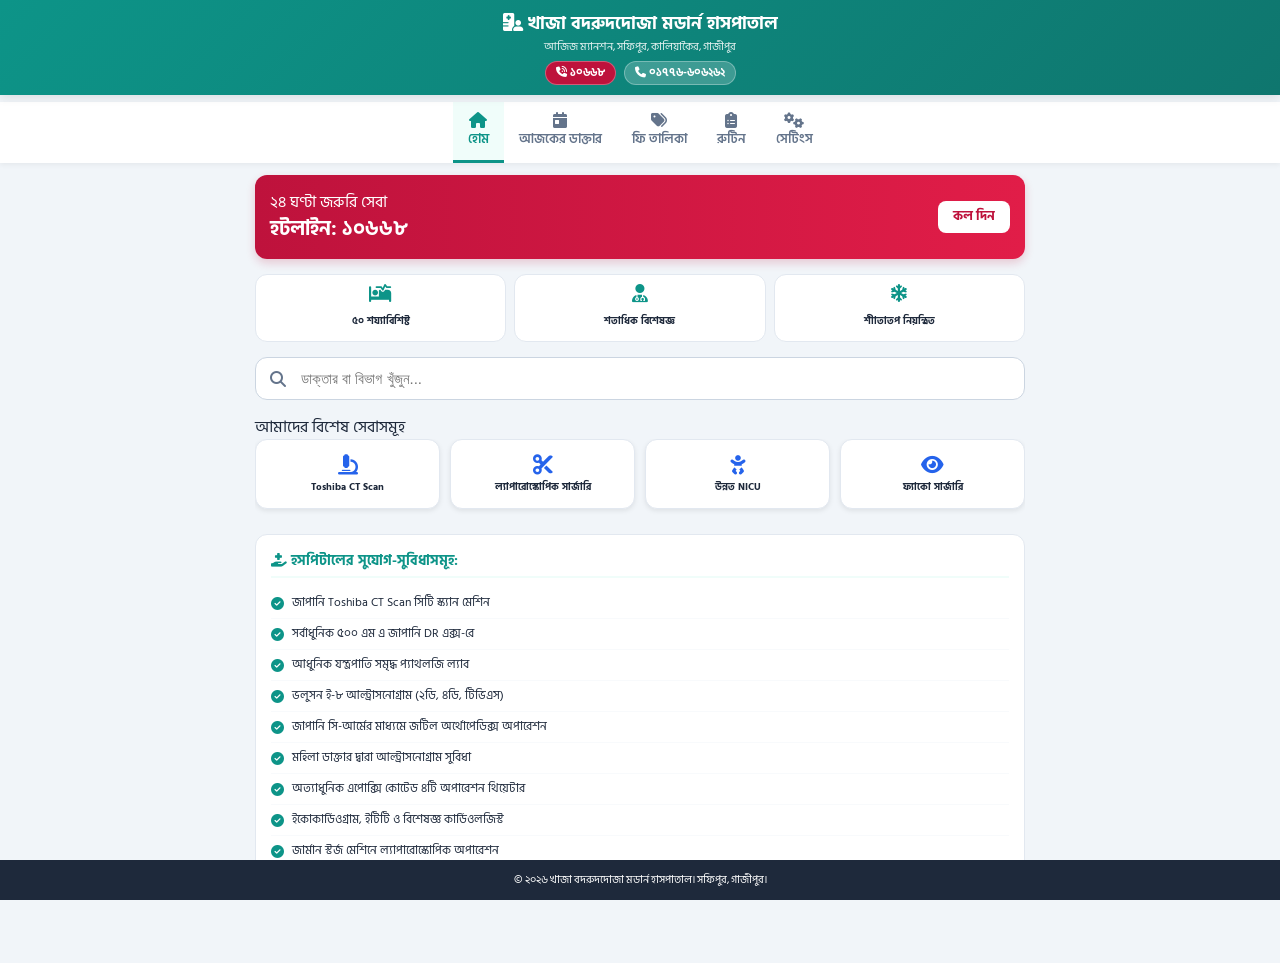
<file: index.html>
<!DOCTYPE html>
<html lang="bn">
<head>
    <meta charset="UTF-8">
    <meta name="viewport" content="width=device-width, initial-scale=1.0">
    <title>KBMH - ডিজিটাল পোর্টাল</title>
    <link href="https://fonts.googleapis.com/css2?family=Hind+Siliguri:wght@400;500;600;700&display=swap" rel="stylesheet">
    <link rel="stylesheet" href="https://cdnjs.cloudflare.com/ajax/libs/font-awesome/6.4.0/css/all.min.css">
    <link rel="stylesheet" href="style.css">
</head>
<body>

<header>
    <h1><i class="fa-solid fa-hospital-user"></i> খাজা বদরুদদোজা মডার্ন হাসপাতাল</h1>
    <p>আজিজ ম্যানশন, সফিপুর, কালিয়াকৈর, গাজীপুর</p>
    <div class="contact-info">
        <a href="tel:10668" class="hotline-top"><i class="fa-solid fa-phone-volume"></i> ১০৬৬৮</a>
        <a href="tel:01776606262"><i class="fa-solid fa-phone"></i> ০১৭৭৬-৬০৬২৬২</a>
    </div>
</header>

<nav id="navbar">
    <a onclick="showSection('home', this)" class="active-link"><i class="fa-solid fa-house"></i> হোম</a>
    <a onclick="showSection('day-view', this)"><i class="fa-solid fa-calendar-day"></i> আজকের ডাক্তার</a>
    <a onclick="showSection('fee-view', this)"><i class="fa-solid fa-tags"></i> ফি তালিকা</a>
    <a onclick="showSection('full-view', this)"><i class="fa-solid fa-clipboard-list"></i> রুটিন</a>
    <a onclick="showSection('settings-view', this)"><i class="fa-solid fa-gears"></i> সেটিংস</a>
</nav>

<div class="container">
    
    <!-- ১. হোম পেজ সেকশন -->
    <section id="home" class="active">
        <div class="hotline-card">
            <div class="hotline-text">
                <span>২৪ ঘণ্টা জরুরি সেবা</span>
                <h3>হটলাইন: ১০৬৬৮</h3>
            </div>
            <a href="tel:10668" class="call-btn">কল দিন</a>
        </div>

        <div class="hospital-info-grid">
            <div class="info-item"><i class="fa-solid fa-bed-pulse"></i><span>৫০ শয্যাবিশিষ্ট</span></div>
            <div class="info-item"><i class="fa-solid fa-user-doctor"></i><span>শতাধিক বিশেষজ্ঞ</span></div>
            <div class="info-item"><i class="fa-solid fa-snowflake"></i><span>শীাতাতপ নিয়ন্ত্রিত</span></div>
        </div>

        <div class="search-container">
            <input type="text" id="mainSearch" class="search-box" placeholder="ডাক্তার বা বিভাগ খুঁজুন..." onkeyup="searchDoctors()">
            <i class="fa-solid fa-search search-icon"></i>
        </div>

        <div id="searchResults"></div>

        <div class="service-heading">আমাদের বিশেষ সেবাসমূহ</div>
        <div class="services-scroll">
            <div class="service-box"><i class="fa-solid fa-microscope"></i><p>Toshiba CT Scan</p></div>
            <div class="service-box"><i class="fa-solid fa-scissors"></i><p>ল্যাপারোস্কোপিক সার্জারি</p></div>
            <div class="service-box"><i class="fa-solid fa-baby"></i><p>উন্নত NICU</p></div>
            <div class="service-box"><i class="fa-solid fa-eye"></i><p>ফ্যাকো সার্জারি</p></div>
        </div>

        <!-- লিফলেট থেকে নেওয়া সেবা সমূহ -->
        <div class="detailed-services">
            <h4 class="service-title-small"><i class="fa-solid fa-hand-holding-medical"></i> হসপিটালের সুযোগ-সুবিধাসমূহ:</h4>
            <ul class="hospital-services">
                <li><i class="fa-solid fa-circle-check"></i> জাপানি Toshiba CT Scan সিটি স্ক্যান মেশিন</li>
                <li><i class="fa-solid fa-circle-check"></i> সর্বাধুনিক ৫০০ এম এ জাপানি DR এক্স-রে</li>
                <li><i class="fa-solid fa-circle-check"></i> আধুনিক যন্ত্রপাতি সমৃদ্ধ প্যাথলজি ল্যাব</li>
                <li><i class="fa-solid fa-circle-check"></i> ভলুসন ই-৮ আল্ট্রাসনোগ্রাম (২ডি, ৪ডি, টিভিএস)</li>
                <li><i class="fa-solid fa-circle-check"></i> জাপানি সি-আর্মের মাধ্যমে জটিল অর্থোপেডিক্স অপারেশন</li>
                <li><i class="fa-solid fa-circle-check"></i> মহিলা ডাক্তার দ্বারা আল্ট্রাসনোগ্রাম সুবিধা</li>
                <li><i class="fa-solid fa-circle-check"></i> অত্যাধুনিক এপোক্সি কোটেড ৪টি অপারেশন থিয়েটার</li>
                <li><i class="fa-solid fa-circle-check"></i> ইকোকার্ডিওগ্রাম, ইটিটি ও বিশেষজ্ঞ কার্ডিওলজিস্ট</li>
                <li><i class="fa-solid fa-circle-check"></i> জার্মান স্টর্জ মেশিনে ল্যাপারোস্কোপিক অপারেশন</li>
            </ul>
        </div>
    </section>

    <!-- ২. আজকের শিডিউল -->
    <section id="day-view">
        <div class="filter-grid">
            <select id="daySelect" onchange="filterDay()">
                <option value="">দিন সিলেক্ট করুন</option>
                <option value="শনিবার">শনিবার</option><option value="রবিবার">রবিবার</option>
                <option value="সোমবার">সোমবার</option><option value="মঙ্গলবার">মঙ্গলবার</option>
                <option value="বুধবার">বুধবার</option><option value="বৃহস্পতিবার">বৃহস্পতিবার</option>
                <option value="শুক্রবার">শুক্রবার</option>
            </select>
            <select id="deptSelectDay" onchange="filterDay()"><option value="">সকল বিভাগ</option></select>
        </div>
        <div id="dayResults"></div>
    </section>

    <!-- ৩. ফি তালিকা -->
    <section id="fee-view">
        <select id="deptSelectFee" onchange="filterFees()" style="margin-bottom:15px;"><option value="">বিভাগ সিলেক্ট করুন</option></select>
        <div class="table-responsive" id="feeResults"></div>
    </section>

    <!-- ৪. পূর্ণাঙ্গ রুটিন -->
    <section id="full-view">
        <div class="filter-grid">
            <select id="deptSelectFull" onchange="updateDocList()"><option value="">বিভাগ সিলেক্ট করুন</option></select>
            <select id="doctorSelect" onchange="showFullSchedule()"><option value="">ডাক্তার সিলেক্ট করুন</option></select>
        </div>
        <div id="fullResults"></div>
    </section>

    <!-- ৫. এডমিন সেটিংস -->
    <section id="settings-view">
        <div class="admin-filter-container">
            <label style="font-size:13px; font-weight:bold; color:var(--text-muted); display:block; margin-bottom:5px;">এডমিন প্যানেল: ডাক্তার অন/অফ করুন</label>
            <select id="deptSelectSettings" onchange="renderSettingsList()"><option value="">বিভাগ সিলেক্ট করুন</option></select>
        </div>
        <div id="settingsList"></div>
    </section>

</div>

<div class="footer"><p>&copy; ২০২৬ খাজা বদরুদদোজা মডার্ন হাসপাতাল। সফিপুর, গাজীপুর।</p></div>

<script src="data.js"></script>
<script src="script.js"></script>

</body>
</html>
</file>
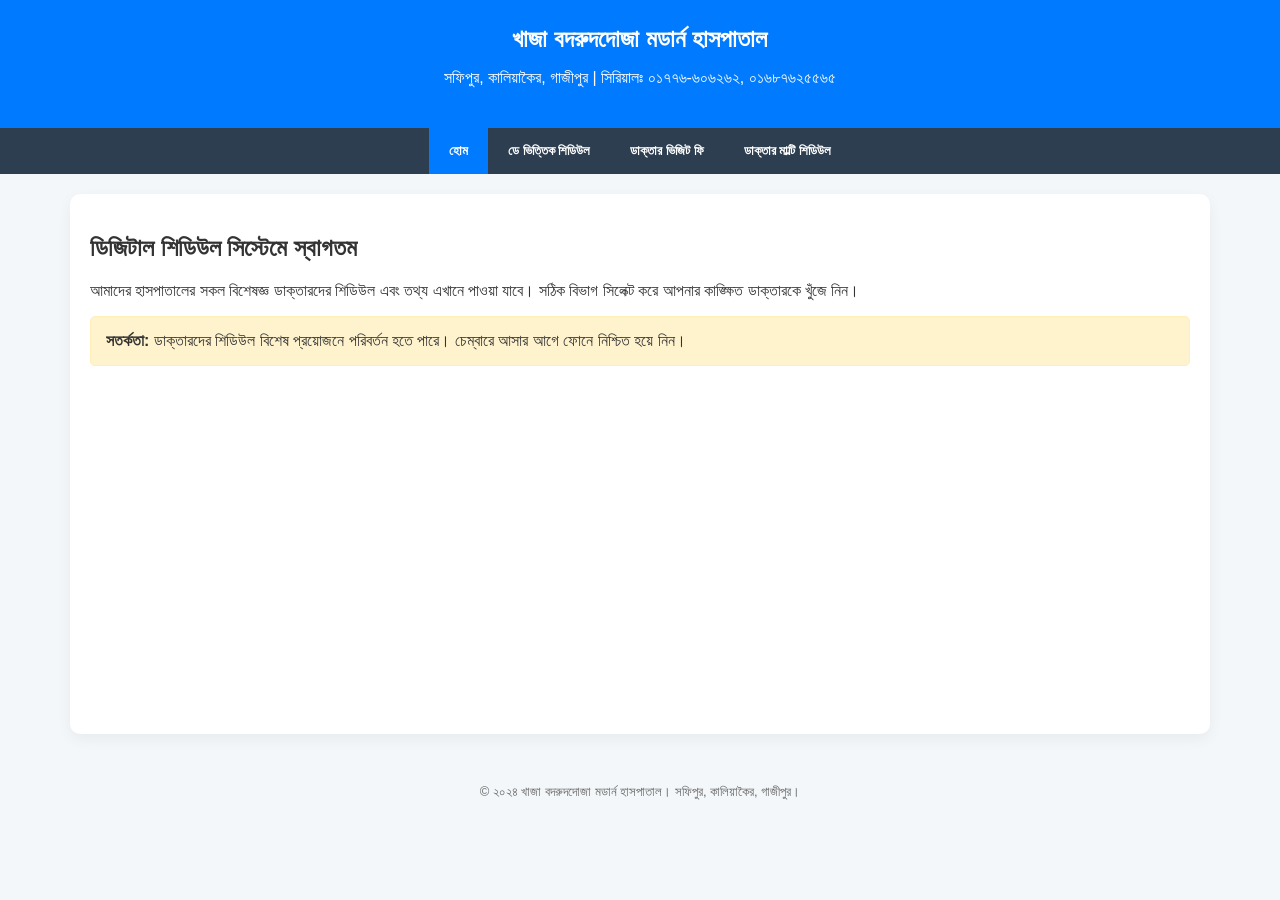
<file: update5.html>
<!DOCTYPE html>
<html lang="bn">
<head>
    <meta charset="UTF-8">
    <meta name="viewport" content="width=device-width, initial-scale=1.0">
    <title>খাজা বদরুদদোজা মডার্ন হাসপাতাল - ডিজিটাল শিডিউল</title>
    <style>
        :root { --primary: #007bff; --dark: #2c3e50; --bg: #f4f7f9; --white: #ffffff; }
        body { font-family: 'Segoe UI', Arial, sans-serif; margin: 0; background-color: var(--bg); color: #333; }
        
        header { background: var(--primary); color: var(--white); padding: 25px; text-align: center; box-shadow: 0 4px 10px rgba(0,0,0,0.1); }
        header h1 { margin: 0; font-size: 24px; }
        
        nav { background: var(--dark); display: flex; justify-content: center; position: sticky; top: 0; z-index: 1000; overflow-x: auto; }
        nav a { color: var(--white); padding: 15px 20px; text-decoration: none; font-size: 13px; font-weight: bold; cursor: pointer; white-space: nowrap; }
        nav a:hover { background: #1a252f; }
        nav a.active-link { background: var(--primary); }

        .container { max-width: 1100px; margin: 20px auto; padding: 20px; background: var(--white); border-radius: 10px; min-height: 500px; box-shadow: 0 5px 15px rgba(0,0,0,0.05); }
        
        section { display: none; animation: fadeIn 0.4s ease; }
        section.active { display: block; }
        @keyframes fadeIn { from { opacity: 0; } to { opacity: 1; } }

        .filter-box { background: #eef2f7; padding: 20px; border-radius: 8px; margin-bottom: 25px; display: flex; gap: 15px; flex-wrap: wrap; border: 1px solid #ddd; }
        select { padding: 12px; border-radius: 6px; border: 1px solid #ccc; flex: 1; min-width: 200px; font-size: 15px; }

        .doctor-card { background: #fff; border: 1px solid #eee; border-left: 6px solid var(--primary); margin-bottom: 15px; padding: 18px; border-radius: 8px; position: relative; }
        .card-top { display: flex; justify-content: space-between; align-items: flex-start; margin-bottom: 10px; }
        .doc-name { font-size: 19px; color: #000; margin: 0; font-weight: bold; }
        .info-badge { background: #f0f7ff; border: 1px solid #cce5ff; padding: 6px 12px; border-radius: 5px; font-size: 13px; text-align: right; line-height: 1.4; }

        .spec-text { color: #d63384; font-size: 14px; font-weight: 600; display: block; margin-bottom: 10px; }
        .schedule-list { font-size: 14px; border-top: 1px solid #f0f0f0; padding-top: 10px; }
        .schedule-row { display: flex; justify-content: space-between; padding: 4px 0; }

        table { width: 100%; border-collapse: collapse; margin-top: 10px; }
        th, td { border: 1px solid #eee; padding: 12px; text-align: left; font-size: 14px; }
        th { background: #f8f9fa; color: var(--primary); }

        .footer { text-align: center; padding: 30px; font-size: 13px; color: #666; }
    </style>
</head>
<body>

<header>
    <h1>খাজা বদরুদদোজা মডার্ন হাসপাতাল</h1>
    <p>সফিপুর, কালিয়াকৈর, গাজীপুর | সিরিয়ালঃ ০১৭৭৬-৬০৬২৬২, ০১৬৮৭৬২৫৫৬৫</p>
</header>

<nav id="menu">
    <a onclick="showSection('home', this)" class="active-link">হোম</a>
    <a onclick="showSection('day-schedule', this)">ডে ভিত্তিক শিডিউল</a>
    <a onclick="showSection('visit-fee', this)">ডাক্তার ভিজিট ফি</a>
    <a onclick="showSection('multi-schedule', this)">ডাক্তার মাল্টি শিডিউল</a>
</nav>

<div class="container">
    <section id="home" class="active">
        <h2>ডিজিটাল শিডিউল সিস্টেমে স্বাগতম</h2>
        <p>আমাদের হাসপাতালের সকল বিশেষজ্ঞ ডাক্তারদের শিডিউল এবং তথ্য এখানে পাওয়া যাবে। সঠিক বিভাগ সিলেক্ট করে আপনার কাঙ্ক্ষিত ডাক্তারকে খুঁজে নিন।</p>
        <div style="background: #fff3cd; padding: 15px; border-radius: 5px; border: 1px solid #ffeeba;">
            <strong>সতর্কতা:</strong> ডাক্তারদের শিডিউল বিশেষ প্রয়োজনে পরিবর্তন হতে পারে। চেম্বারে আসার আগে ফোনে নিশ্চিত হয়ে নিন।
        </div>
    </section>

    <section id="day-schedule">
        <h2>দিন অনুযায়ী ডাক্তারদের তালিকা</h2>
        <div class="filter-box">
            <select id="daySelect" onchange="filterDaySchedule()">
                <option value="">দিন সিলেক্ট করুন</option>
                <option value="শনিবার">শনিবার</option>
                <option value="রবিবার">রবিবার</option>
                <option value="সোমবার">সোমবার</option>
                <option value="মঙ্গলবার">মঙ্গলবার</option>
                <option value="বুধবার">বুধবার</option>
                <option value="বৃহস্পতিবার">বৃহস্পতিবার</option>
                <option value="শুক্রবার">শুক্রবার</option>
            </select>
            <select id="deptSelectDay" onchange="filterDaySchedule()">
                <option value="">বিভাগ সিলেক্ট করুন</option>
            </select>
        </div>
        <div id="dayResults"></div>
    </section>

    <section id="visit-fee">
        <h2>বিভাগ অনুযায়ী ভিজিট ফি ও রুম নম্বর</h2>
        <div class="filter-box">
            <select id="deptSelectFee" onchange="filterFeesByDept()">
                <option value="">বিভাগ সিলেক্ট করুন</option>
            </select>
        </div>
        <div id="feeResultArea"></div>
    </section>

    <section id="multi-schedule">
        <h2>ডাক্তারের সাপ্তাহিক শিডিউল</h2>
        <div class="filter-box">
            <select id="deptSelectMulti" onchange="updateDoctorList()">
                <option value="">বিভাগ সিলেক্ট করুন</option>
            </select>
            <select id="doctorSelect" onchange="showSpecificDoctorSchedule()">
                <option value="">আগে বিভাগ সিলেক্ট করুন</option>
            </select>
        </div>
        <div id="multiResults"></div>
    </section>
</div>

<div class="footer">
    &copy; ২০২৪ খাজা বদরুদদোজা মডার্ন হাসপাতাল। সফিপুর, কালিয়াকৈর, গাজীপুর।
</div>

<script>
    // আপনার লিস্টের প্রতিটি ডাক্তারকে ১০০% নিখুঁতভাবে এখানে যোগ করা হয়েছে
    const doctors = [
        // ১. মেডিসিন, ডায়াবেটিস, হৃদরোগ ও বক্ষব্যাধি
        { name: "অধ্যাপক ডা. আবদুল হামিদ", dept: "মেডিসিন, ডায়াবেটিস, হৃদরোগ ও বক্ষব্যাধি", spec: "বক্ষব্যাধি ও মেডিসিন বিশেষজ্ঞ", fee1: 700, fee2: 500, schedules: [{day: "শনিবার", time: "10:00 AM - 3:00 PM", room: "145"}, {day: "বুধবার", time: "10:00 AM - 3:00 PM", room: "145"}] },
        { name: "ডা. সাব্বির আহমেদ চৌধুরী", dept: "মেডিসিন, ডায়াবেটিস, হৃদরোগ ও বক্ষব্যাধি", spec: "ডায়াবেটিস, উচ্চ রক্তচাপ ও মেডিসিন বিশেষজ্ঞ", fee1: 500, fee2: 300, schedules: [{day: "শনিবার", time: "10:00 AM - 8:00 PM", room: "155"}, {day: "সোমবার", time: "10:00 AM - 8:00 PM", room: "155"}] },
        { name: "ডাঃ মোঃ ফারুক রহমান মজুমদার", dept: "মেডিসিন, ডায়াবেটিস, হৃদরোগ ও বক্ষব্যাধি", spec: "হৃদরোগ, মেডিসিন ও বাতজ্বর বিশেষজ্ঞ", fee1: 600, fee2: 0, schedules: [{day: "শনিবার", time: "10:00 AM - 6:00 PM", room: "160"}] },
        { name: "ডা. সৈয়দ রেজওয়ান কবির", dept: "মেডিসিন, ডায়াবেটিস, হৃদরোগ ও বক্ষব্যাধি", spec: "হৃদরোগ, মেডিসিন ও বাতজ্বর বিশেষজ্ঞ", fee1: 700, fee2: 0, schedules: [{day: "শনিবার", time: "3:00 PM - 9:00 PM", room: "116"}, {day: "শুক্রবার", time: "10:00 AM - 8:00 PM", room: "116"}] },
        { name: "ডা. মোঃ আসিফুর রহমান আসিফ", dept: "মেডিসিন, ডায়াবেটিস, হৃদরোগ ও বক্ষব্যাধি", spec: "মেডিসিন, হৃদরোগ, বক্ষব্যাধি, কিডনি ও লিভার রোগ অভিজ্ঞ", fee1:500,fee2: 0, schedules: [{day: "শনিবার", time: "4:00 PM - 8:00 PM", room: "145"}, {day: "বুধবার", time: "4:00 PM - 8:00 PM", room: "145"}, {day: "বৃহস্পতিবার", time: "4:00 PM - 8:00 PM", room: "145"}] },
        { name: "সহকারী অধ্যাপক ডাঃ মোঃ সাইয়েদুল আশিক", dept: "মেডিসিন, ডায়াবেটিস, হৃদরোগ ও বক্ষব্যাধি", spec: "লিভার, গ্যাস্ট্রোএন্টারোজি ও মেডিসিন বিশেষজ্ঞ", fee1:600, fee2: 0, schedules: [{day: "শনিবার", time: "3:30 PM - 8:00 PM", room: "117"}, {day: "মঙ্গলবার", time: "3:30 PM - 8:00 PM", room: "117"}, {day: "বুধবার", time: "4:00 PM - 8:00 PM", room: "117"}] },
        { name: "ডা. মোঃ ইমাদুল ইসলাম (মিঠু)", dept: "মেডিসিন, ডায়াবেটিস, হৃদরোগ ও বক্ষব্যাধি", spec: "মেডিসিন ও ডায়াবেটিস বিশেষজ্ঞ", fee1: 500, fee2: 0, schedules: [{day: "রবিবার", time: "10:00 AM - 3:00 PM", room: "117"}, {day: "বুধবার", time: "10:00 AM - 3:00 PM", room: "117"}] },
        { name: "প্রফেসর ডা. আবুল হাসনাত মোঃ জাফর", dept: "মেডিসিন, ডায়াবেটিস, হৃদরোগ ও বক্ষব্যাধি", spec: "হৃদরোগ, মেডিসিন, বাতজ্বর ও উচ্চরক্তচাপ বিশেষজ্ঞ", fee1:800, fee2: 0, schedules: [{day: "রবিবার", time: "10:00 AM - 2:00 PM", room: "145"}, {day: "মঙ্গলবার", time: "10:00 AM - 2:00 PM", room: "145"}] },
        { name: "ডা. মোঃ শোয়েব মাহমুদ চৌধুরী", dept: "মেডিসিন, ডায়াবেটিস, হৃদরোগ ও বক্ষব্যাধি", spec: "মেডিসিন, গ্যাস্ট্রোএন্টারোলজী ও ডায়াবেটিস বিশেষজ্ঞ", fee1: 500, fee2: 0, schedules: [{day: "রবিবার", time: "10:00 AM - 3:00 PM", room: "121"}] },
        { name: "অধ্যাপক ডা. মোঃ মুইদুল হক", dept: "মেডিসিন, ডায়াবেটিস, হৃদরোগ ও বক্ষব্যাধি", spec: "মেডিসিন, বক্ষব্যাধি ও হৃদরোগ বিশেষজ্ঞ", fee1: 800, fee2: 0, schedules: [{day: "রবিবার", time: "4:00 PM - 8:00 PM", room: "116"}] },
        { name: "সহকারী অধ্যাপক ডাঃ মোঃ কায়সারুল ইসলাম", dept: "মেডিসিন, ডায়াবেটিস, হৃদরোগ ও বক্ষব্যাধি", spec: "মেডিসিন, ডায়াবেটিস ও হৃদরোগ বিশেষজ্ঞ", fee1:600, fee2: 0, schedules: [{day: "রবিবার", time: "5:00 PM - 8:00 PM", room: "117"}, {day: "মঙ্গলবার", time: "5:00 PM - 8:00 PM", room: "117"}, {day: "বৃহস্পতিবার", time: "4:00 PM - 8:00 PM", room: "117"}, {day: "শুক্রবার", time: "10:00 AM - 6:00 PM", room: "117"}] },
        { name: "সহকারী অধ্যাপক ডাঃ মোঃ আজহারুল ইসলাম", dept: "মেডিসিন, ডায়াবেটিস, হৃদরোগ ও বক্ষব্যাধি", spec: "মেডিসিন ও হৃদরোগ বিশেষজ্ঞ", fee1:700, fee2: 0, schedules: [{day: "রবিবার", time: "4:00 PM - 8:00 PM", room: "145"}] },
        { name: "ডা. সুলতান মাহমুদ", dept: "মেডিসিন, ডায়াবেটিস, হৃদরোগ ও বক্ষব্যাধি", spec: "মেডিসিন, নিউরো মেডিসিন ও ডায়াবেটিস বিশেষজ্ঞ", fee1:500, fee2: 0, schedules: [{day: "রবিবার", time: "5:00 PM - 8:00 PM", room: "115"}, {day: "মঙ্গলবার", time: "5:00 PM - 8:00 PM", room: "115"}, {day: "বৃহস্পতিবার", time: "5:00 PM - 9:00 PM", room: "115"}] },
        { name: "ডা. প্রফুল্ল চন্দ্র নাথ তালুকদার", dept: "মেডিসিন, ডায়াবেটিস, হৃদরোগ ও বক্ষব্যাধি", spec: "মেডিসিন, হৃদরোগ ও বক্ষব্যাধি বিশেষজ্ঞ", fee1:600, fee2: 0, schedules: [{day: "সোমবার", time: "10:00 AM - 3:00 PM", room: "117"}, {day: "মঙ্গলবার", time: "10:00 AM - 3:00 PM", room: "117"}] },
        { name: "সহযোগী অধ্যাপক ডা. এ.কে এম তারিকুল হাসান", dept: "মেডিসিন, ডায়াবেটিস, হৃদরোগ ও বক্ষব্যাধি", spec: "কিডনী, মেডিসিন, ডায়াবেটিস ও উচ্চ রক্তচাপ বিশেষজ্ঞ", fee1:800, fee2: 0, schedules: [{day: "সোমবার", time: "9:00 AM - 2:00 PM", room: "120"}, {day: "শুক্রবার", time: "4:00 PM - 8:00 PM", room: "120"}] },
        { name: "ডা. নাজমুন্নাহার সাথী", dept: "মেডিসিন, ডায়াবেটিস, হৃদরোগ ও বক্ষব্যাধি", spec: "মেডিসিন, ডায়াবেটিস ও হরমোন অভিজ্ঞ", fee1:500, fee2: 0, schedules: [{day: "সোমবার", time: "10:00 AM - 8:00 PM", room: "154"}, {day: "বুধবার", time: "10:00 AM - 7:00 PM", room: "154"}] },
        { name: "অধ্যাপক ডা. সোলায়মান হোসেন", dept: "মেডিসিন, ডায়াবেটিস, হৃদরোগ ও বক্ষব্যাধি", spec: "হৃদরোগ, বাতজ্বর ও মেডিসিন বিশেষজ্ঞ", fee1:700, fee2: 0, schedules: [{day: "সোমবার", time: "4:00 PM - 8:00 PM", room: "117"}] },
        { name: "ডা. মোঃ শাহজাদা তাবরেজ", dept: "মেডিসিন, ডায়াবেটিস, হৃদরোগ ও বক্ষব্যাধি", spec: "বক্ষব্যাধি মেডিসিন বিশেষজ্ঞ", fee1:700, fee2: 0, schedules: [{day: "সোমবার", time: "4:00 PM - 8:00 PM", room: "147"}] },
        { name: "সহকারী অধ্যাপক ডাঃ বিশ্বজিৎ কুমার বিশ্বাস", dept: "মেডিসিন, ডায়াবেটিস, হৃদরোগ ও বক্ষব্যাধি", spec: "বক্ষব্যাধি ও মেডিসিন বিশেষজ্ঞ", fee1:700, fee2: 0, schedules: [{day: "মঙ্গলবার", time: "3:30 PM - 7:00 PM", room: "149"}, {day: "শুক্রবার", time: "10:00 AM - 3:00 PM", room: "149"}] },
        { name: "ডা. মোসাঃ হুরে জান্নাত", dept: "মেডিসিন, ডায়াবেটিস, হৃদরোগ ও বক্ষব্যাধি", spec: "কিডনি রোগ, ডায়াবেটিস, হাইপারটেনশন ও মেডিসিন বিশেষজ্ঞ", fee1:600, fee2: 0, schedules: [{day: "মঙ্গলবার", time: "4:00 PM - 8:00 PM", room: "155"}] },
        { name: "সহকারী অধ্যাপক ডা. মোঃ বদিউজ্জামান (সজীব)", dept: "মেডিসিন, ডায়াবেটিস, হৃদরোগ ও বক্ষব্যাধি", spec: "মেডিসিন, হৃদরোগ ও বাত জ্বর বিশেষজ্ঞ", fee1:600, fee2: 0, schedules: [{day: "মঙ্গলবার", time: "4:00 PM - 8:00 PM", room: "116"}, {day: "শুক্রবার", time: "4:00 PM - 8:00 PM", room: "116"}] },
        { name: "সহকারী অধ্যাপক ডা. এনামুল কবির খান", dept: "মেডিসিন, ডায়াবেটিস, হৃদরোগ ও বক্ষব্যাধি", spec: "হৃদরোগ, মেডিসিন, ডায়াবেটিস, বাতজ্বর বিশেষজ্ঞ", fee1:700, fee2: 0, schedules: [{day: "বুধবার", time: "5:00 PM - 8:00 PM", room: "116"}] },
        { name: "ডা. মোঃ মাহবুব ইসলাম", dept: "মেডিসিন, ডায়াবেটিস, হৃদরোগ ও বক্ষব্যাধি", spec: "বক্ষব্যাধি ও মেডিসিন বিশেষজ্ঞ", fee1:700, fee2: 0, schedules: [{day: "বুধবার", time: "4:00 PM - 8:00 PM", room: "151"}, {day: "শুক্রবার", time: "4:00 PM - 8:00 PM", room: "151"}] },
        { name: "ডা. মোঃ নাজমুল আলম", dept: "মেডিসিন, ডায়াবেটিস, হৃদরোগ ও বক্ষব্যাধি", spec: "হৃদরোগ, মেডিসিন, বাতজ্বর ও উচ্চ রক্তচাপ বিশেষজ্ঞ", fee1:600, fee2: 0, schedules: [{day: "বুধবার", time: "4:00 PM - 8:00 PM", room: "146"}] },
        { name: "অধ্যাপক ডা. মোঃ আব্দুর রহিম", dept: "মেডিসিন, ডায়াবেটিস, হৃদরোগ ও বক্ষব্যাধি", spec: "মেডিসিন বিশেষজ্ঞ", fee1:1000, fee2: 0, schedules: [{day: "বৃহস্পতিবার", time: "10:00 AM - 3:00 PM", room: "116"}] },
        { name: "ডা. মোঃ রাকিব-উল-হাসান (BSMMU)", dept: "মেডিসিন, ডায়াবেটিস, হৃদরোগ ও বক্ষব্যাধি", spec: "বাত-ব্যথা, ডায়াবেটিস, মেডিসিন, অটো ইমিউনো বিশেষজ্ঞ", fee1:700, fee2: 0, schedules: [{day: "বৃহস্পতিবার", time: "4:00 PM - 8:00 PM", room: "146"}] },
        { name: "সহযোগী অধ্যাপক ডা. এফ.আর. আল-মাহমুদ", dept: "মেডিসিন, ডায়াবেটিস, হৃদরোগ ও বক্ষব্যাধি", spec: "মেডিসিন, বাত ব্যথা ও প্যারালাইসিস বিশেষজ্ঞ", fee1:600, fee2: 0, schedules: [{day: "শুক্রবার", time: "3:00 PM - 8:00 PM", room: "160"}] },

        // ২. গাইনী ও প্রসূতি বিদ্যা
        { name: "ডা. জাহিদাতুন নিসা", dept: "গাইনী ও প্রসূতি বিদ্যা", spec: "গাইনী বিশেষজ্ঞ ও সার্জন", fee1:600, fee2: 0, schedules: [{day: "শনিবার", time: "10:00 AM - 8:00 PM", room: "119"}] },
        { name: "ডা. নারগীছ আক্তার", dept: "গাইনী ও প্রসূতি বিদ্যা", spec: "স্ত্রীরোগ ও প্রসূতীবিদ্যা বিশেষজ্ঞ ও সার্জন", fee1:600, fee2: 0, schedules: [{day: "শনিবার", time: "10:00 AM - 2:00 PM", room: "121"}, {day: "রবিবার", time: "10:00 AM - 2:00 PM", room: "121"}, {day: "সোমবার", time: "10:00 AM - 2:00 PM", room: "121"}, {day: "মঙ্গলবার", time: "10:00 AM - 2:00 PM", room: "121"}, {day: "বুধবার", time: "10:00 AM - 2:00 PM", room: "121"}, {day: "শুক্রবার", time: "10:00 AM - 2:00 PM", room: "121"}] },
        { name: "ডা. শরমিন আক্তার", dept: "গাইনী ও প্রসূতি বিদ্যা", spec: "স্ত্রী ও প্রসূতি বিদ্যা বিশেষজ্ঞ ও সার্জন", fee1:700, fee2: 0, schedules: [{day: "শনিবার", time: "5:00 PM - 9:00 PM", room: "159"}] },
        { name: "ডা. অন্তরা পাল", dept: "গাইনী ও প্রসূতি বিদ্যা", spec: "গাইনী, প্রসূতি ও গাইনী ক্যান্সার বিশেষজ্ঞ ও সার্জন", fee1:600, fee2: 0, schedules: [{day: "শনিবার", time: "4:00 PM - 8:00 PM", room: "146"}, {day: "বুধবার", time: "4:00 PM - 8:00 PM", room: "146"}] },
        { name: "ডা. মাহমুদা খাতুন", dept: "গাইনী ও প্রসূতি বিদ্যা", spec: "গাইনী বিশেষজ্ঞ ও সার্জন", fee1: 600, fee2: 400, schedules: [{day: "রবিবার", time: "10:00 AM - 3:00 PM", room: "119"}, {day: "সোমবার", time: "10:00 AM - 8:00 PM", room: "119"}, {day: "মঙ্গলবার", time: "10:00 AM - 3:00 PM", room: "119"}, {day: "বুধবার", time: "10:00 AM - 3:00 PM", room: "119"}, {day: "বৃহস্পতিবার", time: "10:00 AM - 8:00 PM", room: "119"}, {day: "শুক্রবার", time: "10:00 AM - 8:00 PM", room: "119"}] },
        { name: "ডা. রুমা আক্তার", dept: "গাইনী ও প্রসূতি বিদ্যা", spec: "গাইনী রোগ ও সনোলজিস্ট", fee1: 0, fee2: 0, schedules: [{day: "রবিবার", time: "10:00 AM - 8:00 PM", room: "106"}, {day: "সোমবার", time: "10:00 AM - 1:00 PM", room: "106"}, {day: "মঙ্গলবার", time: "10:00 AM - 1:00 PM", room: "106"}, {day: "বুধবার", time: "10:00 AM - 1:00 PM", room: "106"}, {day: "শুক্রবার", time: "10:00 AM - 8:00 PM", room: "106"}] },
        { name: "সহযোগী অধ্যাপক ডা. আয়শা সিদ্দিকা", dept: "গাইনী ও প্রসূতি বিদ্যা", spec: "গাইনী বিশেষজ্ঞ ও সার্জন", fee1:800, fee2: 0, schedules: [{day: "রবিবার", time: "4:00 PM - 8:00 PM", room: "119"}, {day: "বুধবার", time: "4:00 PM - 8:00 PM", room: "119"}, {day: "শুক্রবার", time: "10:00 AM - 8:00 PM", room: "119"}] },
        { name: "ডা. নাছিমা বেগম", dept: "গাইনী ও প্রসূতি বিদ্যা", spec: "গাইনী বিশেষজ্ঞ ও সার্জন", fee1: 0, fee2:600, schedules: [{day: "রবিবার", time: "4:00 PM - 8:00 PM", room: "159"}] },
        { name: "সহকারী অধ্যাপক ডা. মাহামুদা ইয়াসমিন", dept: "গাইনী ও প্রসূতি বিদ্যা", spec: "প্রজনন এন্ডোক্রিনোলজি এবং বন্ধ্যাত্ব বিশেষজ্ঞ", fee1:700, fee2: 0, schedules: [{day: "সোমবার", time: "4:00 PM - 8:00 PM", room: "148"}] },
        { name: "ডা: তানিয়া আক্তার বিথী", dept: "গাইনী ও প্রসূতি বিদ্যা", spec: "গাইনী বিশেষজ্ঞ", fee1:500, fee2: 0, schedules: [{day: "সোমবার", time: "4:00 PM - 8:00 PM", room: "159"}] },
        { name: "ডা. লুবনা খানম", dept: "গাইনী ও প্রসূতি বিদ্যা", spec: "স্ত্রী ও প্রসূতি রোগ বিশেষজ্ঞ ও সার্জন", fee1:600, fee2: 0, schedules: [{day: "মঙ্গলবার", time: "4:00 PM - 8:00 PM", room: "119"}, {day: "বৃহস্পতিবার", time: "4:00 PM - 8:00 PM", room: "119"}] },
        { name: "ডা: নিপা কর্মকার", dept: "গাইনী ও প্রসূতি বিদ্যা", spec: "স্ত্রীরোগ ও প্রসূতীবিদ্যা বিশেষজ্ঞ ও সার্জন", fee1:600, fee2: 0, schedules: [{day: "মঙ্গলবার", time: "4:00 PM - 8:00 PM", room: "159"}] },
        { name: "ডা. সাথী আক্তার", dept: "গাইনী ও প্রসূতি বিদ্যা", spec: "গাইনী রোগ ও সনোলজিস্ট", fee1: 0, fee2: 0, schedules: [{day: "বুধবার", time: "4:00 PM - 8:00 PM", room: "103"}] },
        { name: "ডা. নিগার সুলতানা", dept: "গাইনী ও প্রসূতি বিদ্যা", spec: "গাইনী ও প্রসূতি রোগ বিশেষজ্ঞ ও সার্জন", fee1:700, fee2: 0, schedules: [{day: "শুক্রবার", time: "10:00 AM - 8:00 PM", room: "159"}] },

        // ৩. নবজাতক ও শিশুরোগ
        { name: "অধ্যাপক ডা. আশিষ কুমার ঘোষ", dept: "নবজাতক ও শিশুরোগ", spec: "নবজাতক, শিশু ও রক্তরোগ বিশেষজ্ঞ", fee1: 600, fee2: 400, schedules: [{day: "শনিবার", time: "10:00 AM - 2:00 PM", room: "146"}, {day: "সোমবার", time: "10:00 AM - 2:00 PM", room: "146"}, {day: "বুধবার", time: "10:00 AM - 2:00 PM", room: "146"}] },
        { name: "ডাঃ খালেদা আক্তার হ্যাপি", dept: "নবজাতক ও শিশুরোগ", spec: "নবজাতক ও শিশুরোগ বিশেষজ্ঞ", fee1: 400, fee2: 300, schedules: [{day: "শনিবার", time: "10:00 AM - 8:00 PM", room: "115"}, {day: "রবিবার", time: "10:00 AM - 1:00 PM", room: "115"}, {day: "সোমবার", time: "10:00 AM - 1:00 PM", room: "115"}, {day: "বুধবার", time: "10:00 AM - 8:00 PM", room: "115"}] },
        { name: "অধ্যাপক ডা. শিশির রঞ্জন দাস", dept: "নবজাতক ও শিশুরোগ", spec: "নবজাতক ও শিশু বিশেষজ্ঞ", fee1: 1000, fee2: 700, schedules: [{day: "শনিবার", time: "6:00 PM - 9:00 PM", room: "115"}, {day: "সোমবার", time: "6:00 PM - 9:00 PM", room: "115"}, {day: "বুধবার", time: "6:00 PM - 9:00 PM", room: "115"}, {day: "শুক্রবার", time: "3:00 PM - 9:00 PM", room: "115"}] },
        { name: "ডা. সাব্বির আহমেদ ভূঁইয়া", dept: "নবজাতক ও শিশুরোগ", spec: "নবজাতক, শিশু ও কিশোর বিশেষজ্ঞ", fee1: 600, fee2: 400, schedules: [{day: "শনিবার", time: "4:00 PM - 8:00 PM", room: "158"}, {day: "সোমবার", time: "4:00 PM - 8:00 PM", room: "158"}, {day: "মঙ্গলবার", time: "4:00 PM - 8:00 PM", room: "158"}, {day: "বুধবার", time: "4:00 PM - 8:00 PM", room: "158"}, {day: "বৃহস্পতিবার", time: "4:00 PM - 8:00 PM", room: "158"}, {day: "শুক্রবার", time: "4:00 PM - 8:00 PM", room: "158"}] },
        { name: "ডা. ফারজানা আক্তার দিতি", dept: "নবজাতক ও শিশুরোগ", spec: "শিশুরোগ বিশেষজ্ঞ", fee1: 500, fee2: 300, schedules: [{day: "রবিবার", time: "4:00 PM - 8:00 PM", room: "-2"}, {day: "সোমবার", time: "4:00 PM - 8:00 PM", room: "156"}, {day: "মঙ্গলবার", time: "10:00 AM - 1:00 PM", room: "156"}, {day: "বৃহস্পতিবার", time: "10:00 AM - 8:00 PM", room: "156"}, {day: "শুক্রবার", time: "10:00 AM - 1:00 PM", room: "156"}] },
        { name: "ডা. মোঃ রাসেল ভূঁইয়া", dept: "নবজাতক ও শিশুরোগ", spec: "নবজাতক, শিশু ও কিশোর রোগ বিশেষজ্ঞ", fee1: 500, fee2: 300, schedules: [{day: "রবিবার", time: "4:00 PM - 8:00 PM", room: "155"}, {day: "বুধবার", time: "4:00 PM - 8:00 PM", room: "155"}] },
        { name: "ডা. মোহাম্মদ আবু হাসনাত", dept: "নবজাতক ও শিশুরোগ", spec: "শিশুরোগ বিশেষজ্ঞ", fee1: 500, fee2: 300, schedules: [{day: "মঙ্গলবার", time: "4:00 PM - 8:00 PM", room: "158"}, {day: "শুক্রবার", time: "10:00 AM - 2:00 PM", room: "158"}] },

        // ৪. অর্থোপেডিক (হাড়-জোড়া ও ট্রমা)
        { name: "ডা. মোঃ শরিফুল ইসলাম রুদ্র", dept: " অর্থোপেডিক (হাড়-জোড়া ও ট্রমা)", spec: "অর্থোপেডিক ও ট্রমা বিশেষজ্ঞ", fee1:500, fee2: 0, schedules: [{day: "শনিবার", time: "10:00 AM - 8:00 PM", room: "147"}, {day: "বুধবার", time: "10:00 AM - 8:00 PM", room: "147"}] },
        { name: "ডা. মাহমুদুর রহমান", dept: " অর্থোপেডিক (হাড়-জোড়া ও ট্রমা)", spec: "অর্থোপেডিক বিশেষজ্ঞ ও সার্জন", fee1:600, fee2: 0, schedules: [{day: "শনিবার", time: "4:00 PM - 8:00 PM", room: "148"}, {day: "মঙ্গলবার", time: "4:00 PM - 8:00 PM", room: "148"}, {day: "বৃহস্পতিবার", time: "4:00 PM - 8:00 PM", room: "148"}] },
        { name: "ডা. মোঃ জাহাঙ্গীর আলম", dept: " অর্থোপেডিক (হাড়-জোড়া ও ট্রমা)", spec: "অর্থোপেডিক্স, স্পাইন এন্ড ট্রমা বিশেষজ্ঞ সার্জন", fee1:600, fee2: 0, schedules: [{day: "শনিবার", time: "3:00 PM - 8:00 PM", room: "118"}, {day: "শুক্রবার", time: "10:00 AM - 7:00 PM", room: "118"}] },
        { name: "ডা. মোফাজ্জলুল হক", dept: " অর্থোপেডিক (হাড়-জোড়া ও ট্রমা)", spec: "অর্থোপেডিক ও ট্রমা সার্জন", fee1:500, fee2: 0, schedules: [{day: "রবিবার", time: "10:00 AM - 1:00 PM", room: "118"}] },
        { name: "অধ্যাপক ডা. শাহ্ মোঃ ফয়সাল", dept: " অর্থোপেডিক (হাড়-জোড়া ও ট্রমা)", spec: "অর্থোপেডিক বিশেষজ্ঞ ও সার্জন", fee1:700, fee2: 0, schedules: [{day: "রবিবার", time: "5:00 PM - 9:00 PM", room: "157"}, {day: "সোমবার", time: "5:00 PM - 9:00 PM", room: "157"}, {day: "বুধবার", time: "5:00 PM - 9:00 PM", room: "157"}] },
        { name: "ডা. আশিক আহমেদ", dept: " অর্থোপেডিক (হাড়-জোড়া ও ট্রমা)", spec: "অর্থোপেডিক, ট্রমা, স্পাইন এন্ড স্পোর্টস ইঞ্জুরি বিশেষজ্ঞ ও সার্জন", fee1:600, fee2: 0, schedules: [{day: "রবিবার", time: "3:00 PM - 8:00 PM", room: "146"}] },
        { name: "সহকারী অধ্যাপক ডা. এম.এম. আব্দুল্লাহ আল মামুন", dept: " অর্থোপেডিক (হাড়-জোড়া ও ট্রমা)", spec: "অর্থোপেডিক সার্জারী বিশেষজ্ঞ ও ট্রমা সার্জন", fee1:600, fee2: 0, schedules: [{day: "রবিবার", time: "4:00 PM - 8:00 PM", room: "118"}] },
        { name: "ডা. সুরজিৎ সাহা", dept: " অর্থোপেডিক (হাড়-জোড়া ও ট্রমা)", spec: "হাড় জোড়া, হাড় ভাঙ্গা, বাত ব্যথা রোগ বিশেষজ্ঞ ও সার্জন", fee1:500, fee2: 0, schedules: [{day: "সোমবার", time: "10:00 AM - 2:00 PM", room: "118"}, {day: "বুধবার", time: "10:00 AM - 2:00 PM", room: "118"}, {day: "বৃহস্পতিবার", time: "10:00 AM - 2:00 PM", room: "118"}] },
        { name: "ডা. মোঃ নাজমুল হাসান", dept: " অর্থোপেডিক (হাড়-জোড়া ও ট্রমা)", spec: "অর্থোপেডিক ও ট্রমা বিশেষজ্ঞ", fee1:500, fee2: 0, schedules: [{day: "সোমবার", time: "4:00 PM - 9:00 PM", room: "114"}, {day: "শুক্রবার", time: "10:00 AM - 8:00 PM", room: "114"}] },
        { name: "ডা. মোঃ আমান উল্লাহ কবির (মিলটন)", dept: " অর্থোপেডিক (হাড়-জোড়া ও ট্রমা)", spec: "হাড় জোড়া, বাত ব্যথা, মেরুদন্ড ও আঘাত জনিত রোগ বিশেষজ্ঞ ও সার্জন", fee1:600, fee2: 0, schedules: [{day: "সোমবার", time: "4:00 PM - 8:00 PM", room: "145"}, {day: "বৃহস্পতিবার", time: "4:00 PM - 8:00 PM", room: "145"}, {day: "শুক্রবার", time: "2:00 PM - 8:00 PM", room: "145"}] },
        { name: "ডা. মো. জাহিদ হাসান সিদ্দিক", dept: " অর্থোপেডিক (হাড়-জোড়া ও ট্রমা)", spec: "অর্থোপেডিক ও ট্রমা সার্জন", fee1:600, fee2: 0, schedules: [{day: "সোমবার", time: "4:00 PM - 8:00 PM", room: "118"}] },
        { name: "ডা. এস.এম. মশিউর রহমান", dept: " অর্থোপেডিক (হাড়-জোড়া ও ট্রমা)", spec: "বাত ব্যথা, হাড় ভাঙ্গা, জয়েন্ট রিপলেসমেন্ট বিশেষজ্ঞ ও সার্জন", fee1:600, fee2: 0, schedules: [{day: "মঙ্গলবার", time: "4:00 PM - 8:00 PM", room: "118"}, {day: "বুধবার", time: "4:00 PM - 8:00 PM", room: "118"}] },
        { name: "সহযোগী অধ্যাপক ডা. মোঃ মাসুদ রানা", dept: " অর্থোপেডিক (হাড়-জোড়া ও ট্রমা)", spec: "অর্থোপেডিক্স ও ট্রমা সার্জন", fee1:700, fee2: 0, schedules: [{day: "মঙ্গলবার", time: "3:00 PM - 7:00 PM", room: "157"}] },
        { name: "অধ্যাপক ডা. সৈয়দ সহিদুল ইসলাম", dept: " অর্থোপেডিক (হাড়-জোড়া ও ট্রমা)", spec: "অর্থোপেডিক্স, ট্রমা ও স্পাইন সার্জারি", fee1:1000, fee2: 0, schedules: [{day: "বুধবার", time: "4:00 PM - 8:00 PM", room: "148"}] },

        // ৫. চর্ম ও যৌন রোগ
        { name: "ডা. মো: মোস্তাফিজুর রহমান", dept: "চর্ম ও যৌন রোগ", spec: "কনসালটেন্ট ডার্মাটোলজিস্ট", fee1: 500, fee2: 300, schedules: [{day: "শনিবার", time: "10:00 AM - 2:00 PM", room: "116"}, {day: "মঙ্গলবার", time: "10:00 AM - 2:00 PM", room: "116"}] },
        { name: "ডা. অর্পন কুমার বসাক", dept: "চর্ম ও যৌন রোগ", spec: "চর্ম, যৌন ও এলার্জি রোগ বিশেষজ্ঞ", fee1: 700, fee2: 500, schedules: [{day: "শনিবার", time: "4:00 PM - 7:00 PM", room: "121"}] },
        { name: "সহযোগী অধ্যাপক ডা. তানিয়া হক", dept: "চর্ম ও যৌন রোগ", spec: "চর্ম, যৌন ও এলার্জী রোগ বিশেষজ্ঞ", fee1: 700, fee2: 500, schedules: [{day: "শনিবার", time: "3:00 PM - 6:00 PM", room: "160"}, {day: "সোমবার", time: "4:00 PM - 7:00 PM", room: "160"}, {day: "বুধবার", time: "4:00 PM - 7:00 PM", room: "160"}] },
        { name: "অধ্যাপক ডা. মোঃ আরিফ চৌধুরী", dept: "চর্ম ও যৌন রোগ", spec: "চর্ম, যৌন, সেক্স ও এলার্জি রোগ বিশেষজ্ঞ ও কসমেটিক্স সার্জন", fee1: 1000, fee2: 700, schedules: [{day: "রবিবার", time: "4:00 PM - 7:00 PM", room: "160"}, {day: "মঙ্গলবার", time: "4:00 PM - 7:00 PM", room: "160"}, {day: "শুক্রবার", time: "10:00 AM - 7:00 PM", room: "160"}] },
        { name: "ডা. তাহমিদা সারমিন", dept: "চর্ম ও যৌন রোগ", spec: "চর্ম, যৌন, এলার্জি, শিশুচর্ম ও কুষ্ঠরোগ বিশেষজ্ঞ", fee1: 700, fee2: 500, schedules: [{day: "রবিবার", time: "4:00 PM - 8:00 PM", room: "147"}, {day: "মঙ্গলবার", time: "4:00 PM - 8:00 PM", room: "147"}] },
        { name: "ডা. মোঃ রাকিবুল হাসান", dept: "চর্ম ও যৌন রোগ", spec: "চর্ম, যৌন ও এলার্জি রোগ বিশেষজ্ঞ", fee1: 500, fee2: 300, schedules: [{day: "সোমবার", time: "4:00 PM - 7:00 PM", room: "121"}, {day: "বৃহস্পতিবার", time: "4:30 PM - 7:00 PM", room: "121"}] },
        { name: "ডা. কাজী ইমরান হাসান", dept: "চর্ম ও যৌন রোগ", spec: "চর্ম, যৌন, টাক ও এলার্জি রোগ বিশেষজ্ঞ এবং ডার্মাটোসার্জন", fee1: 700, fee2: 500, schedules: [{day: "বুধবার", time: "5:00 PM - 7:00 PM", room: "160"}] },
        { name: "ডা. ফাতিমা ওয়াহিদা", dept: "চর্ম ও যৌন রোগ", spec: "চর্ম, যৌন ও এলার্জি বিশেষজ্ঞ", fee1: 700, fee2: 500, schedules: [{day: "শুক্রবার", time: "10:00 AM - 5:00 PM", room: "155"}] },
        { name: "সহকারী অধ্যাপক ডা. সোহেল মীর্জা", dept: "চর্ম ও যৌন রোগ", spec: "চর্ম, এলার্জি, সেক্স ও যৌন রোগে বিশেষজ্ঞ", fee1: 800, fee2: 500, schedules: [{day: "শুক্রবার", time: "4:00 PM - 8:00 PM", room: "156"}] },

        // ৬. সার্জারি, ইউরোলজি ও কিডনি
         { name: "ডা. হুমায়ূন কবির কল্লোল", dept: "সার্জারি, ইউরোলজি ও কিডনি", spec: "জেনারেল, ল্যাপারোস্কপিক সার্জন ও ইউরোলজিস্ট", fee1:800, fee2: 0, schedules: [{day: "শনিবার", time: "6:00 PM - 9:00 PM", room: "144"}, {day: "মঙ্গলবার", time: "6:00 PM - 9:00 PM", room: "144"}, {day: "বৃহস্পতিবার", time: "6:00 PM - 9:00 PM", room: "144"}] },
        { name: "ডা. আহমেদ কবির চৌধুরী", dept: "সার্জারি, ইউরোলজি ও কিডনি", spec: "জেনারেল, ল্যাপারোস্কপি, কোলোরেক্টাল এন্ড ব্রেস্ট সার্জন", fee1:600, fee2: 0, schedules: [{day: "রবিবার", time: "4:00 PM - 8:00 PM", room: "121"}] },
        { name: "ডা. জুলকার নঈমূল ইসলাম (সোহেল)", dept: "সার্জারি, ইউরোলজি ও কিডনি", spec: "কিডনী, মূত্রনালী, প্রোষ্টেট রোগ বিশেষজ্ঞ ও সার্জন", fee1:700, fee2: 0, schedules: [{day: "রবিবার", time: "4:00 PM - 8:00 PM", room: "144"}] },
        { name: "সহযোগী অধ্যাপক ডা. মোঃ সুমন রহমান", dept: "সার্জারি, ইউরোলজি ও কিডনি", spec: "জেনারেল ও ল্যাপারোস্কপিক সার্জন", fee1:800, fee2: 0, schedules: [{day: "সোমবার", time: "4:00 PM - 8:00 PM", room: "144"}, {day: "শুক্রবার", time: "10:00 AM - 4:00 PM", room: "144"}] },
        { name: "ডা. আহসানুল কবির শিপলু", dept: "সার্জারি, ইউরোলজি ও কিডনি", spec: "কিডনি মূত্রথলি ও ল্যাপাস্কোপিক সার্জন", fee1:600, fee2: 0, schedules: [{day: "সোমবার", time: "4:00 PM - 8:00 PM", room: "149"}] },
        { name: "ডা. কল্লোল দে", dept: "সার্জারি, ইউরোলজি ও কিডনি", spec: "জেনারেল, ল্যাপারোস্কোপিক সার্জন ও সার্জিক্যাল অনকোলজিস্ট", fee1:800, fee2: 0, schedules: [{day: "বুধবার", time: "4:00 PM - 8:00 PM", room: "144"}, {day: "শুক্রবার", time: "4:00 PM - 8:00 PM", room: "144"}] },
        { name: "অধ্যাপক ডা. মৃন্ময় বিশ্বাস", dept: "সার্জারি, ইউরোলজি ও কিডনি", spec: "কিডনী, ইউরোলজী ও সার্জারী বিশেষজ্ঞ", fee1:1000, fee2: 0, schedules: [{day: "শুক্রবার", time: "3:00 PM - 8:00 PM", room: "157"}] },

        // ৭. নাক, কান ও গলা (ENT)
        { name: "ডা. ফয়সাল বিন মহসিন", dept: "নাক, কান ও গলা (ENT)", spec: "নাক, কান, গলা রোগ বিশেষজ্ঞ ও সার্জন", fee1: 700, fee2: 500, schedules: [{day: "শনিবার", time: "5:00 PM - 8:00 PM", room: "149"}] },
        { name: "ডাঃ মোঃ রিপন মিয়া", dept: "নাক, কান ও গলা (ENT)", spec: "নাক কাল গলা রোগ বিশেষজ্ঞ ও হেড-নেক সার্জন", fee1: 600, fee2: 400, schedules: [{day: "শনিবার", time: "4:00 PM - 8:00 PM", room: "120"}, {day: "রবিবার", time: "4:00 PM - 7:00 PM", room: "120"}, {day: "বুধবার", time: "4:00 PM - 7:00 PM", room: "120"}] },
        { name: "সহযোগী অধ্যাপক ডা. মুনতাসির মাহবুব", dept: "নাক, কান ও গলা (ENT)", spec: "নাক, কান, গলা, ঘাড়, মাথা ব্যথা বিশেষজ্ঞ ও সার্জন", fee1: 600, fee2: 400, schedules: [{day: "রবিবার", time: "5:00 PM - 8:00 PM", room: "158"}] },
        { name: "ডা. সাইফুল ইসলাম", dept: "নাক, কান ও গলা (ENT)", spec: "নাক, কান, গলা রোগ বিশেষজ্ঞ এবং হেড নেক সার্জন", fee1: 600, fee2: 400, schedules: [{day: "সোমবার", time: "5:00 PM - 9:00 PM", room: "145"}, {day: "শুক্রবার", time: "10:00 AM - 9:00 PM", room: "145"}] },
        { name: "অধ্যাপক ডা. দেলোয়ার হোসেন", dept: "নাক, কান ও গলা (ENT)", spec: "নাক, কান, গলা রোগ বিশেষজ্ঞ ও হেড নেক সার্জন", fee1: 1000, fee2:700, schedules: [{day: "মঙ্গলবার", time: "4:00 PM - 6:00 PM", room: "149"}, {day: "শুক্রবার", time: "5:00 PM - 6:00 PM", room: "149"}] },
        { name: "সহকারী অধ্যাপক ডাঃ মোঃ হাসানুল হক (নিপুন)", dept: "নাক, কান ও গলা (ENT)", spec: "নাক, কান, গলা রোগ বিশেষজ্ঞ ও হেড-নেক সার্জন", fee1: 700, fee2: 500, schedules: [{day: "মঙ্গলবার", time: "4:00 PM - 8:00 PM", room: "145"}] },
        { name: "সহকারী অধ্যাপক ডা. সজল রায়", dept: "নাক, কান ও গলা (ENT)", spec: "নাক, কান, গলা রোগ বিশেষজ্ঞ ও হেড নেক সার্জন", fee1: 600, fee2: 400, schedules: [{day: "বৃহস্পতিবার", time: "5:00 PM - 8:00 PM", room: "147"}] },
        { name: "ডা. মোঃ হাসনাত আনোয়ার", dept: "নাক, কান ও গলা (ENT)", spec: "নাক, কান ও গলা রোগ বিশেষজ্ঞ ও সার্জন", fee1: 500, fee2: 300, schedules: [{day: "বৃহস্পতিবার", time: "4:00 PM - 8:00 PM", room: "120"}] },

        // ৮. লিভার ও গ্যাস্ট্রোএন্টারোলজি
        { name: "সহকারী অধ্যাপক ডাঃ মোঃ সাইয়েদুল আশিক", dept: "লিভার ও গ্যাস্ট্রোএন্টারোলজি", spec: "লিভার, গ্যাস্ট্রোএন্টারোজি ও মেডিসিন বিশেষজ্ঞ", fee1: 600, fee2: 400, schedules: [{day: "শনিবার", time: "3:30 PM - 8:00 PM", room: "117"}, {day: "মঙ্গলবার", time: "3:30 PM - 8:00 PM", room: "117"}, {day: "বুধবার", time: "4:00 PM - 8:00 PM", room: "117"}] },
        { name: "সহকারি অধ্যাপক ডা. তাহমিদ মাহবুব", dept: "লিভার ও গ্যাস্ট্রোএন্টারোলজি", spec: "গ্যাস্ট্রো-লিভার ও মেডিসিন বিশেষজ্ঞ", fee1: 0, fee2: 0, schedules: [{day: "রবিবার", time: "4:00 PM - 8:00 PM", room: "-2"}, {day: "বৃহস্পতিবার", time: "4:00 PM - 8:00 PM", room: "-2"}, {day: "শুক্রবার", time: "10:00 AM - 8:00 PM", room: "-2"}] },
        { name: "সহযোগী অধ্যাপক ডা. অরুন জ্যোতি তরফদার", dept: "লিভার ও গ্যাস্ট্রোএন্টারোলজি", spec: "গ্যাস্ট্রোলিভার ও মেডিসিন বিশেষজ্ঞ", fee1: 0, fee2: 0, schedules: [{day: "সোমবার", time: "4:00 PM - 8:00 PM", room: "116"}] },

        // ৯. চক্ষু রোগ
        { name: "ডাঃ মোঃ সুজন মাহমুদ", dept: "চক্ষু রোগ", spec: "চক্ষু ও মাথা ব্যথা রোগে অভিজ্ঞ", fee1: 0, fee2: 0, schedules: [{day: "শনিবার", time: "9:00 AM - 9:00 PM", room: "N/A"}, {day: "রবিবার", time: "9:00 AM - 9:00 PM", room: "N/A"}, {day: "সোমবার", time: "9:00 AM - 9:00 PM", room: "N/A"}, {day: "বুধবার", time: "9:00 AM - 9:00 PM", room: "N/A"}, {day: "বৃহস্পতিবার", time: "9:00 AM - 9:00 PM", room: "N/A"}] },
        { name: "সহকারী অধ্যাপক ডা. মোঃ মাহফুজ উল্লাহ", dept: "চক্ষু রোগ", spec: "চক্ষু বিশেষজ্ঞ ও সার্জন", fee1: 0, fee2: 0, schedules: [{day: "শনিবার", time: "5:00 PM - 6:00 PM", room: "N/A"}, {day: "রবিবার", time: "5:00 PM - 6:00 PM", room: "N/A"}, {day: "বুধবার", time: "5:00 PM - 6:00 PM", room: "N/A"}] },
        { name: "ডা: এস এম নাজমুল হাসান", dept: "চক্ষু রোগ", spec: "চক্ষু ও মাথা ব্যাথা রোগে অভিজ্ঞ", fee1: 0, fee2: 0, schedules: [{day: "রবিবার", time: "9:00 AM - 2:00 PM", room: "N/A"}, {day: "মঙ্গলবার", time: "9:00 AM - 2:00 PM", room: "N/A"}, {day: "বুধবার", time: "9:00 AM - 2:00 PM", room: "N/A"}] },
        { name: "সহকারী অধ্যাপক ডাঃ হোসনেয়ারা খাতুন", dept: "চক্ষু রোগ", spec: "চক্ষু বিশেষজ্ঞ ও সার্জন", fee1: 0, fee2: 0, schedules: [{day: "মঙ্গলবার", time: "4:00 PM - 8:00 PM", room: "N/A"}] },
        { name: "সহযোগী অধ্যাপক ডাঃ মোঃ মহর আলী", dept: "চক্ষু রোগ", spec: "চক্ষু বিশেষজ্ঞ ও সার্জন", fee1: 0, fee2: 0, schedules: [{day: "শুক্রবার", time: "10:00 AM - 3:00 PM", room: "N/A"}] },
        { name: "ডা. ফরিদ উদ্দীন আহমাদ", dept: "চক্ষু রোগ", spec: "জেনারেল চক্ষু চিকিৎসক", fee1: 0, fee2: 0, schedules: [{day: "শুক্রবার", time: "4:00 PM - 8:00 PM", room: "N/A"}] },

        // ১০. দন্ত রোগ
        { name: "ডা. এম. আরফান মাহমুদ", dept: "দন্ত রোগ", spec: "মুখ ও দন্ত রোগ বিশেষজ্ঞ ও সার্জন", fee1: 0, fee2: 0, schedules: [{day: "শনিবার", time: "10:00 AM - 2:00 PM", room: "N/A"}, {day: "রবিবার", time: "1:00 PM - 4:00 PM", room: "N/A"}, {day: "সোমবার", time: "10:00 AM - 2:00 PM", room: "N/A"}, {day: "মঙ্গলবার", time: "1:00 PM - 4:00 PM", room: "N/A"}, {day: "বুধবার", time: "10:00 AM - 2:00 PM", room: "N/A"}, {day: "বৃহস্পতিবার", time: "1:00 PM - 4:00 PM", room: "N/A"}, {day: "শুক্রবার", time: "10:00 AM - 2:00 PM", room: "N/A"}] },
        { name: "ডা. রিজিয়া পারভীন শিখা", dept: "দন্ত রোগ", spec: "ওরাল এন্ড ডেন্টাল সার্জন", fee1: 0, fee2: 0, schedules: [{day: "শনিবার", time: "11:00 AM - 1:00 PM", room: "N/A"}, {day: "সোমবার", time: "11:00 AM - 1:00 PM", room: "N/A"}, {day: "বুধবার", time: "11:00 AM - 1:00 PM", room: "N/A"}, {day: "শুক্রবার", time: "11:00 AM - 1:00 PM", room: "N/A"}] },
        { name: "ডা. মোঃ রেজাউল হক (রেজা)", dept: "দন্ত রোগ", spec: "ডেন্টাল ও ম্যাক্সলোফেসিয়াল বিশেষজ্ঞ ও সার্জন", fee1: 0, fee2: 0, schedules: [{day: "শনিবার", time: "4:00 PM - 9:00 PM", room: "N/A"}, {day: "মঙ্গলবার", time: "5:00 PM - 9:00 PM", room: "N/A"}] },
        { name: "ডা. অনন্যা বিশ্বাস", dept: "দন্ত রোগ", spec: "ওরাল এন্ড ডেন্টাল সার্জন", fee1: 0, fee2: 0, schedules: [{day: "সোমবার", time: "3:00 PM - 7:00 PM", room: "N/A"}, {day: "বুধবার", time: "3:00 PM - 7:00 PM", room: "N/A"}] },

        // ১১. ফিজিওথেরাপি ও অন্যান্য
        { name: "ডা. মুহাম্মদ হাসিফ", dept: "ফিজিওথেরাপি ও অন্যান্য", spec: "ফিজিওথেরাপি বিশেষজ্ঞ", fee1: 0, fee2: 0, schedules: [{day: "শনিবার", time: "9:00 AM - 9:00 PM", room: "N/A"}, {day: "রবিবার", time: "9:00 AM - 9:00 PM", room: "N/A"}, {day: "সোমবার", time: "9:00 AM - 9:00 PM", room: "N/A"}, {day: "মঙ্গলবার", time: "9:00 AM - 9:00 PM", room: "N/A"}, {day: "বুধবার", time: "9:00 AM - 9:00 PM", room: "N/A"}, {day: "শুক্রবার", time: "9:00 AM - 9:00 PM", room: "N/A"}] },
        { name: "ডা. হাসনাইন সরকার (পি.টি.)", dept: "ফিজিওথেরাপি ও অন্যান্য", spec: "ফিজিওথেরাপি কনসালন্টে", fee1: 0, fee2: 0, schedules: [{day: "শনিবার", time: "10:00 AM - 6:00 PM", room: "N/A"}, {day: "রবিবার", time: "10:00 AM - 6:00 PM", room: "N/A"}, {day: "সোমবার", time: "10:00 AM - 6:00 PM", room: "N/A"}, {day: "মঙ্গলবার", time: "10:00 AM - 6:00 PM", room: "N/A"}, {day: "বৃহস্পতিবার", time: "10:00 AM - 6:00 PM", room: "N/A"}] },
        { name: "ডা. খন্দকার আবুল হোসাইন", dept: "ফিজিওথেরাপি ও অন্যান্য", spec: "ফিজিওথেরাপি বিশেষজ্ঞ", fee1: 0, fee2: 0, schedules: [{day: "রবিবার", time: "4:30 PM - 8:30 PM", room: "N/A"}, {day: "সোমবার", time: "4:30 PM - 8:30 PM", room: "N/A"}, {day: "মঙ্গলবার", time: "4:30 PM - 8:30 PM", room: "N/A"}, {day: "বুধবার", time: "4:30 PM - 8:30 PM", room: "N/A"}, {day: "বৃহস্পতিবার", time: "4:30 PM - 8:30 PM", room: "N/A"}, {day: "শুক্রবার", time: "8:00 AM - 12:00 PM", room: "N/A"}] },
        { name: "পুষ্টিবিদ সায়মা আক্তার লিজা", dept: "ফিজিওথেরাপি ও অন্যান্য", spec: "নিউট্রিশন ও ডায়েট কনসালটেন্ট", fee1: 0, fee2: 0, schedules: [{day: "শনিবার", time: "10:00 AM - 8:00 PM", room: "116"}, {day: "রবিবার", time: "10:00 AM - 8:00 PM", room: "-1"}, {day: "সোমবার", time: "10:00 AM - 8:00 PM", room: "116"}, {day: "মঙ্গলবার", time: "10:00 AM - 8:00 PM", room: "116"}, {day: "বুধবার", time: "10:00 AM - 8:00 PM", room: "116"}, {day: "বৃহস্পতিবার", time: "10:00 AM - 8:00 PM", room: "116"}] },
        { name: "ডা. রাবেয়া জামান নাদিয়া", dept: "ফিজিওথেরাপি ও অন্যান্য", spec: "সনোলজিস্ট ও জেনারেল ফিজিশিয়ান", fee1: 0, fee2: 0, schedules: [{day: "শনিবার", time: "10:00 AM - 8:00 PM", room: "103"}, {day: "সোমবার", time: "5:00 PM - 8:00 PM", room: "103"}, {day: "বৃহস্পতিবার", time: "10:00 AM - 8:00 PM", room: "103"}] },
        { name: "সহকারী অধ্যাপক ডা. মোঃ মিরাজ হোসেন", dept: "ফিজিওথেরাপি ও অন্যান্য", spec: "পেইন মেডিসিন বিশেষজ্ঞ", fee1: 0, fee2: 0, schedules: [{day: "রবিবার", time: "10:00 AM - 8:00 PM", room: "149"}] },
        { name: "অধ্যাপক ডা. এম. এস জহirুল হক চৌধুরী", dept: "ফিজিওথেরাপি ও অন্যান্য", spec: "নিউরোমেডিসিন বিশেষজ্ঞ", fee1: 0, fee2: 0, schedules: [{day: "শুক্রবার", time: "11:00 AM - 7:00 PM", room: "147"}] },
        { name: "সহযোগী অধ্যাপক ডা. আশীষ কুমার সরকার", dept: "ফিজিওথেরাপি ও অন্যান্য", spec: "রেডিওলজি ও ইমেজিং বিশেষজ্ঞ", fee1: 0, fee2: 0, schedules: [{day: "শুক্রবার", time: "10:00 AM - 7:00 PM", room: "103"}] }
    ];

    const departments = [
        "মেডিসিন, ডায়াবেটিস, হৃদরোগ ও বক্ষব্যাধি",
        "গাইনী ও প্রসূতি বিদ্যা",
        "নবজাতক ও শিশুরোগ",
        " অর্থোপেডিক (হাড়-জোড়া ও ট্রমা)",
        "চর্ম ও যৌন রোগ",
        "সার্জারি, ইউরোলজি ও কিডনি",
        "নাক, কান ও গলা (ENT)",
        "লিভার ও গ্যাস্ট্রোএন্টারোলজি",
        "চক্ষু রোগ",
        "দন্ত রোগ",
        "ফিজিওথেরাপি ও অন্যান্য"
    ];

    window.onload = function() {
        populateDepts();
    };

    function populateDepts() {
        const d1 = document.getElementById('deptSelectDay');
        const d2 = document.getElementById('deptSelectFee');
        const d3 = document.getElementById('deptSelectMulti');
        departments.forEach(dept => {
            const opt = `<option value="${dept}">${dept}</option>`;
            d1.innerHTML += opt; d2.innerHTML += opt; d3.innerHTML += opt;
        });
    }

    function showSection(id, btn) {
        document.querySelectorAll('section').forEach(s => s.classList.remove('active'));
        document.getElementById(id).classList.add('active');
        document.querySelectorAll('nav a').forEach(a => a.classList.remove('active-link'));
        btn.classList.add('active-link');
    }

    function filterDaySchedule() {
        const day = document.getElementById('daySelect').value;
        const dept = document.getElementById('deptSelectDay').value;
        const results = document.getElementById('dayResults');
        if(!day || !dept) return;

        let html = "";
        doctors.forEach(doc => {
            if(doc.dept === dept) {
                const s = doc.schedules.find(sc => sc.day === day);
                if(s) {
                    html += `
                    <div class="doctor-card">
                        <div class="card-top">
                            <h4 class="doc-name">${doc.name}</h4>
                            <div class="info-badge">রুম: ${s.room} <br> ফি: ${doc.fee1}/- </div>
                        </div>
                        <span class="spec-text">${doc.spec}</span>
                        <div class="schedule-list">
                            সময়: <strong>${s.time}</strong>
                        </div>
                    </div>`;
                }
            }
        });
        results.innerHTML = html || `<p style="text-align:center; color:red;">এই দিনে এই বিভাগে কোনো ডাক্তার নেই।</p>`;
    }

    function filterFeesByDept() {
        const dept = document.getElementById('deptSelectFee').value;
        const res = document.getElementById('feeResultArea');
        if(!dept) return;
        let table = `<table><thead><tr><th>ডাক্তারের নাম</th><th>রুম (মেইন)</th><th>১ম ভিজিট</th><th>২য় ভিজিট</th></tr></thead><tbody>`;
        doctors.filter(d => d.dept === dept).forEach(doc => {
            table += `<tr><td>${doc.name}</td><td>${doc.schedules[0].room}</td><td>${doc.fee1}</td><td>${doc.fee2}</td></tr>`;
        });
        res.innerHTML = table + `</tbody></table>`;
    }

    function updateDoctorList() {
        const dept = document.getElementById('deptSelectMulti').value;
        const docSelect = document.getElementById('doctorSelect');
        docSelect.innerHTML = `<option value="">ডাক্তার সিলেক্ট করুন</option>`;
        if(!dept) return;
        doctors.filter(d => d.dept === dept).forEach(doc => {
            docSelect.innerHTML += `<option value="${doc.name}">${doc.name}</option>`;
        });
    }

    function showSpecificDoctorSchedule() {
        const name = document.getElementById('doctorSelect').value;
        const res = document.getElementById('multiResults');
        if(!name) return;
        const doc = doctors.find(d => d.name === name);
        let sHtml = doc.schedules.map(s => `
            <div class="schedule-row">
                <span><strong>${s.day}</strong> (রুম: ${s.room})</span>
                <span>${s.time}</span>
            </div>
        `).join('');
        res.innerHTML = `
            <div class="doctor-card">
                <div class="card-top">
                    <h4 class="doc-name">${doc.name}</h4>
                    <div class="info-badge">ফি: ${doc.fee1}/-</div>
                </div>
                <span class="spec-text">${doc.spec}</span>
                <div class="schedule-list">
                    <strong>সাপ্তাহিক রুটিন:</strong>
                    ${sHtml}
                </div>
            </div>`;
    }
</script>

</body>
</html>
</file>
<file: style.css>
@import url('https://fonts.googleapis.com/css2?family=Hind+Siliguri:wght@400;500;600;700&display=swap');
:root { --primary: #0d9488; --secondary: #0f766e; --accent: #2563eb; --hotline: #be123c; --bg: #f1f5f9; --text-main: #1e293b; --text-muted: #64748b; --white: #ffffff; --shadow: 0 2px 5px rgba(0,0,0,0.08); }
* { box-sizing: border-box; margin: 0; padding: 0; }
body { font-family: 'Hind Siliguri', sans-serif; background-color: var(--bg); color: var(--text-main); line-height: 1.5; padding-top: 165px; padding-bottom: 70px; }

header { position: fixed; top: 0; left: 0; width: 100%; background: linear-gradient(135deg, var(--primary), var(--secondary)); color: white; padding: 10px; text-align: center; z-index: 1200; box-shadow: 0 2px 10px rgba(0,0,0,0.1); }
header h1 { font-size: 18px; font-weight: 700; }
header p { font-size: 11px; opacity: 0.9; margin: 2px 0 5px 0; }
.contact-info { display: flex; justify-content: center; gap: 8px; }
.contact-info a { color: white; text-decoration: none; background: rgba(255,255,255,0.2); padding: 3px 10px; border-radius: 50px; font-size: 11px; font-weight: 700; border: 1px solid rgba(255,255,255,0.3); }
.hotline-top { background: var(--hotline) !important; }

nav { background: var(--white); display: flex; justify-content: center; position: fixed; top: 102px; left: 0; width: 100%; z-index: 1100; box-shadow: 0 2px 5px rgba(0,0,0,0.05); overflow-x: auto; scrollbar-width: none; }
nav a { color: var(--text-muted); padding: 10px 15px; text-decoration: none; font-weight: 600; font-size: 13px; transition: 0.3s; border-bottom: 3px solid transparent; white-space: nowrap; display: flex; flex-direction: column; align-items: center; gap: 2px; }
nav a i { font-size: 16px; }
nav a.active-link { color: var(--primary); border-bottom-color: var(--primary); background: #f0fdfa; }

.container { max-width: 800px; margin: 0 auto; padding: 10px 15px; }
section { display: none; animation: fadeIn 0.4s ease; }
section.active { display: block; }
@keyframes fadeIn { from { opacity: 0; transform: translateY(10px); } to { opacity: 1; transform: translateY(0); } }

.hotline-card { background: linear-gradient(90deg, var(--hotline), #e11d48); color: white; padding: 15px; border-radius: 12px; display: flex; justify-content: space-between; align-items: center; margin-bottom: 15px; box-shadow: 0 4px 10px rgba(190, 18, 60, 0.2); }
.hotline-text h3 { margin: 0; font-size: 20px; }
.call-btn { background: white; color: var(--hotline); padding: 6px 15px; border-radius: 8px; font-weight: 800; font-size: 13px; text-decoration: none; animation: pulse 2s infinite; }

.hospital-info-grid { display: grid; grid-template-columns: repeat(3, 1fr); gap: 8px; margin-bottom: 15px; }
.info-item { background: white; border: 1px solid #e2e8f0; padding: 10px 5px; border-radius: 12px; text-align: center; }
.info-item i { font-size: 18px; color: var(--primary); display: block; margin-bottom: 4px; }
.info-item span { font-size: 10px; font-weight: 700; }

.search-container { position: relative; margin-bottom: 15px; }
.search-box { width: 100%; padding: 12px 15px 12px 45px; border-radius: 12px; border: 1px solid #cbd5e1; font-size: 15px; outline: none; }
.search-icon { position: absolute; left: 15px; top: 50%; transform: translateY(-50%); color: var(--text-muted); }

.services-scroll { display: flex; gap: 10px; overflow-x: auto; padding-bottom: 15px; scrollbar-width: none; }
.service-box { min-width: 185px; background: white; padding: 15px; border-radius: 12px; text-align: center; box-shadow: var(--shadow); border: 1px solid #e2e8f0; }
.service-box i { font-size: 20px; color: var(--accent); margin-bottom: 6px; }
.service-box p { font-size: 10px; font-weight: 700; margin: 0; line-height: 1.2; }

.detailed-services { background: white; padding: 15px; border-radius: 12px; border: 1px solid #e2e8f0; margin-top: 10px; }
.service-title-small { font-size: 14px; color: var(--primary); margin-bottom: 10px; border-bottom: 2px solid #f0fdfa; padding-bottom: 5px; }
.hospital-services { list-style: none; padding: 0; }
.hospital-services li { font-size: 12px; padding: 6px 0; border-bottom: 1px solid #f8fafc; display: flex; align-items: center; gap: 8px; }
.hospital-services li i { color: var(--primary); font-size: 13px; }

.doctor-card { background: white; border-radius: 12px; padding: 15px; margin-bottom: 12px; border-left: 5px solid var(--primary); box-shadow: var(--shadow); }
.doc-name { font-size: 17px; color: var(--primary); font-weight: 700; }
.doc-spec { font-size: 13px; color: var(--text-muted); margin-bottom: 10px; }
.card-meta { display: flex; gap: 6px; flex-wrap: wrap; }
.badge { background: #f1f5f9; padding: 3px 8px; border-radius: 6px; font-size: 11px; font-weight: 600; display: flex; align-items: center; gap: 4px; }
.badge-time { background: #eff6ff; color: #1d4ed8; }
.badge-room { background: #fffbeb; color: #b45309; }
.badge-fee { background: #fff1f2; color: #be123c; }

.settings-card { background: white; border-radius: 12px; padding: 12px; margin-bottom: 8px; display: flex; justify-content: space-between; align-items: center; border: 1px solid #eee; }
.toggle-btn { border: none; padding: 6px 15px; border-radius: 20px; font-size: 11px; font-weight: 700; cursor: pointer; min-width: 85px; }
.btn-on { background: #dcfce7; color: #166534; border: 1px solid #bbf7d0; }
.btn-off { background: #fee2e2; color: #991b1b; border: 1px solid #fecaca; }

.filter-grid { display: grid; grid-template-columns: 1fr 1fr; gap: 8px; margin-bottom: 15px; }
select { width: 100%; padding: 10px; border-radius: 8px; border: 1px solid #cbd5e1; font-size: 14px; background: white; }
.table-responsive { overflow-x: auto; background: white; border-radius: 10px; box-shadow: var(--shadow); }
table { width: 100%; border-collapse: collapse; min-width: 400px; }
th, td { padding: 12px; border-bottom: 1px solid #f1f5f9; font-size: 14px; text-align: left; }
.footer { position: fixed; bottom: 0; left: 0; width: 100%; background: #1e293b; color: white; text-align: center; padding: 12px; font-size: 11px; z-index: 1200; }
@keyframes pulse { 0% { opacity: 1; } 50% { opacity: 0.8; } 100% { opacity: 1; } }
@media (max-width: 600px) { body { padding-top: 165px; } nav a { padding: 10px 12px; font-size: 11px; } }
</file>
